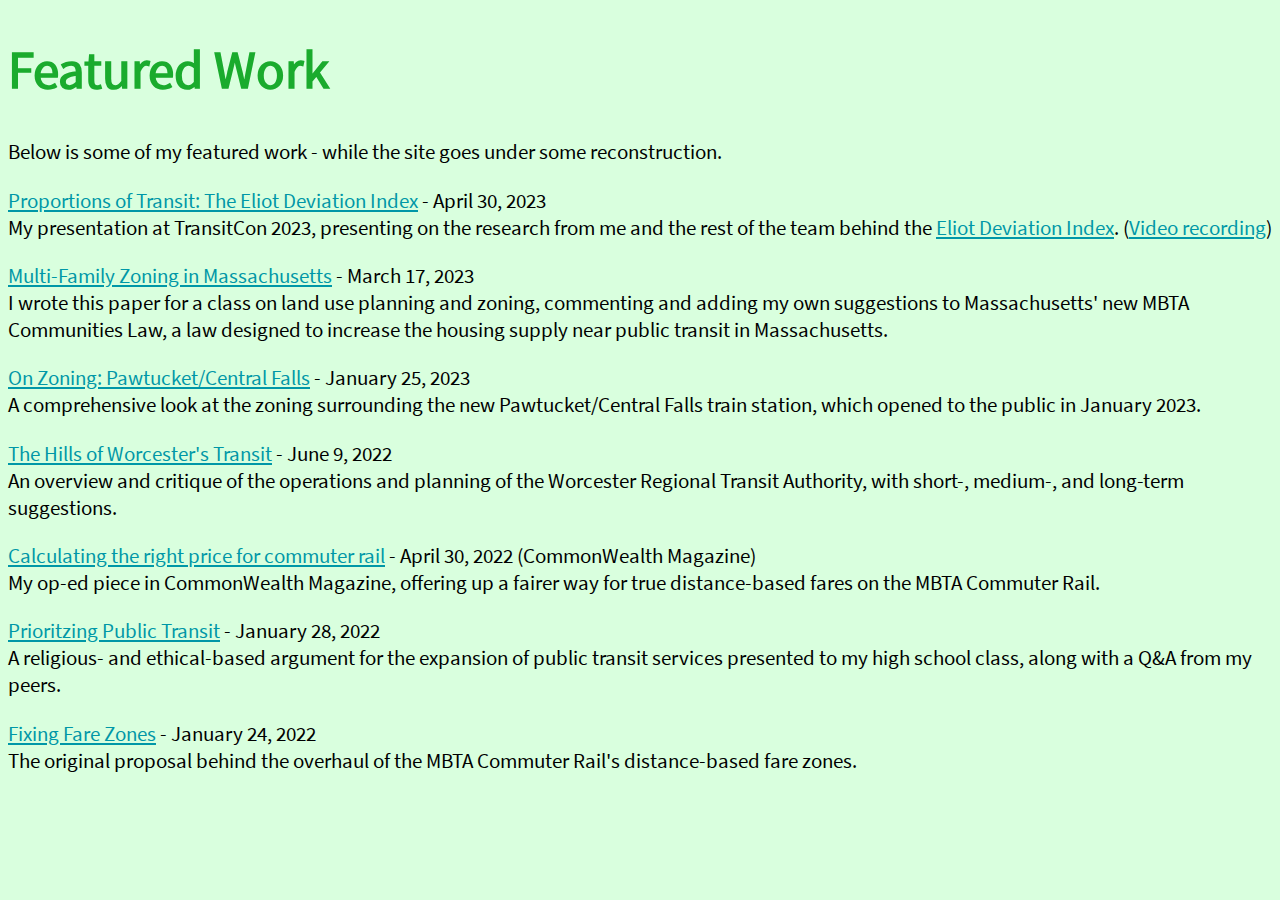
<file: featured.html>
<!DOCTYPE html> 
<html>
<head>
    <title>Featured Work - Ben Chase</title>
    <link rel="stylesheet" href="style.css">
    <meta name="robots" content="noindex">
</head>

<h1>Featured Work</h1>

<p>Below is some of my featured work - while the site goes under some reconstruction.</p>

<p><a href="proportions-of-transit.pdf">Proportions of Transit: The Eliot Deviation Index</a> - April 30, 2023<br>
My presentation at TransitCon 2023, presenting on the research from me and the rest of the team behind the <a href="https://www.eliotindex.org">
    Eliot Deviation Index</a>. (<a href="https://youtu.be/01Z9x_f7FQM">Video recording</a>)</p>

<p><a href="zoning-ma-2023.pdf">Multi-Family Zoning in Massachusetts</a> - March 17, 2023<br>
I wrote this paper for a class on land use planning and zoning, commenting and adding my own suggestions to Massachusetts' new MBTA Communities Law, 
a law designed to increase the housing supply near public transit in Massachusetts.</p>

<p><a href="pawtucket-2023.pdf">On Zoning: Pawtucket/Central Falls</a> - January 25, 2023<br>
A comprehensive look at the zoning surrounding the new Pawtucket/Central Falls train station, which opened to the public in January 2023.</p>

<p><a href="worcester-2022.pdf">The Hills of Worcester's Transit</a> - June 9, 2022<br>
An overview and critique of the operations and planning of the Worcester Regional Transit Authority, with short-, medium-, and long-term suggestions.</p>

<p><a href="fare-op-ed-2022.pdf">Calculating the right price for commuter rail</a> - April 30, 2022 (CommonWealth Magazine)<br>
My op-ed piece in CommonWealth Magazine, offering up a fairer way for true distance-based fares on the MBTA Commuter Rail.</p>

<p><a href="prioritizing-transit-2022.pdf">Prioritzing Public Transit</a> - January 28, 2022<br>
A religious- and ethical-based argument for the expansion of public transit services presented to my high school class, along with a Q&A from my peers.</p>

<p><a href="fixing-fare-zones-2022.pdf">Fixing Fare Zones</a> - January 24, 2022<br>
The original proposal behind the overhaul of the MBTA Commuter Rail's distance-based fare zones.</p>
</file>
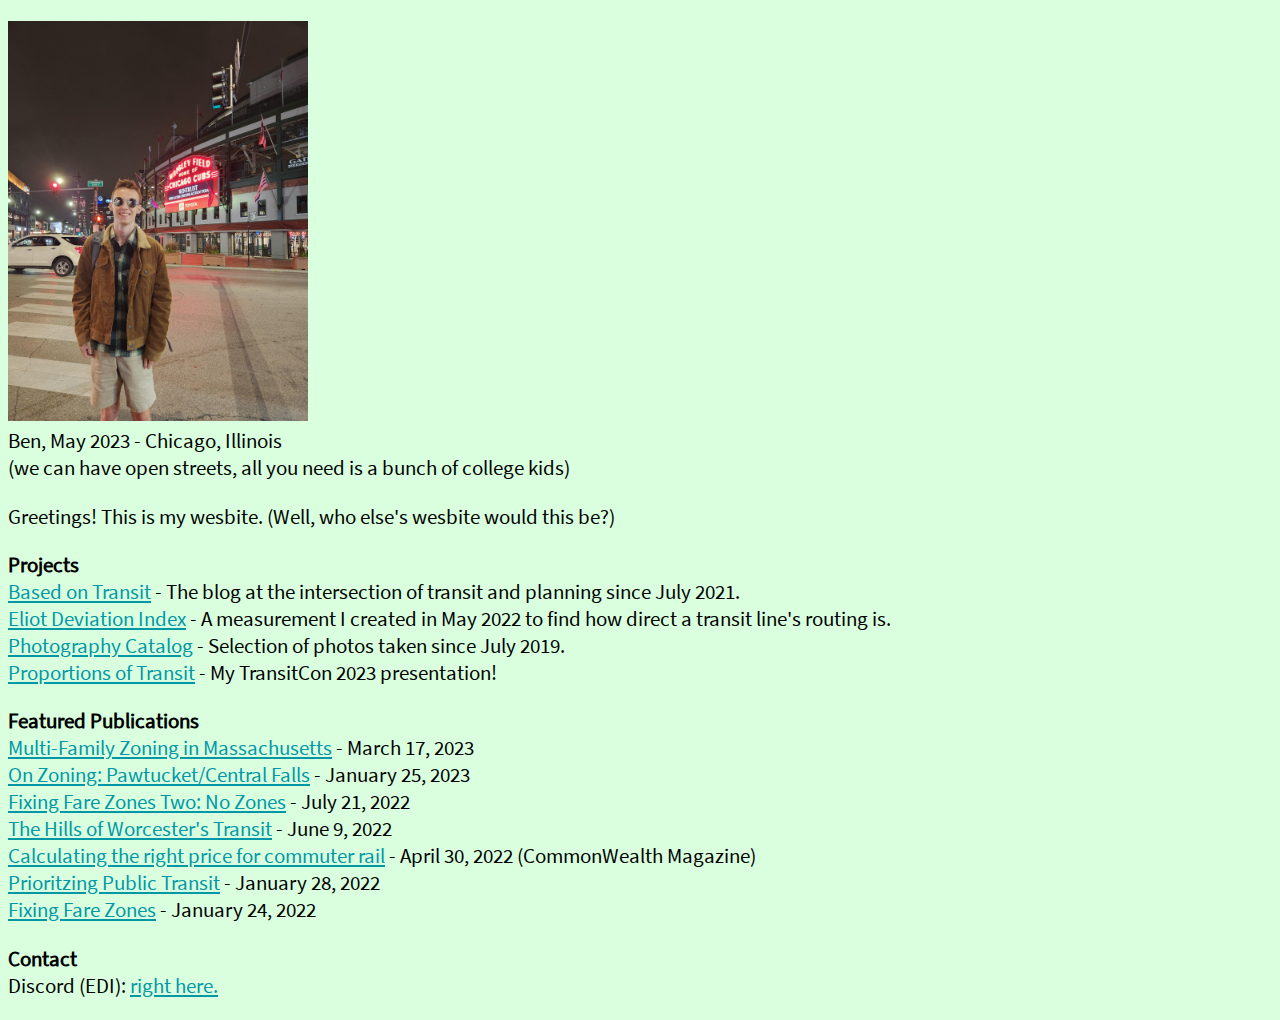
<file: home.html>
<!DOCTYPE html> 
<html>
<head>
    <title>Ben Chase</title>
    <link rel="stylesheet" href="style.css">
    <meta name="robots" content="noindex">
</head>
<body>
    <p><img src="website-photo.jpg" height="400px">
    <br>Ben, May 2023 - Chicago, Illinois<br>
    (we can have open streets, all you need is a bunch of college kids)</p>

<p>Greetings! This is my wesbite. (Well, who else's wesbite would this be?)</p>

<p><b>Projects</b><br>
<a href="https://transit.benchase.info">Based on Transit</a> - The blog at the intersection of transit and planning since July 2021.<br>
<a href="https://edi.benchase.info">Eliot Deviation Index</a> - A measurement I created in May 2022 to 
find how direct a transit line's routing is.<br>
<a href="https://photo.benchase.info">Photography Catalog</a> - Selection of photos taken since July 2019.<br>
<a href="https://tc23.benchase.info">Proportions of Transit</a> - My TransitCon 2023 presentation!</p>
    
<p><b>Featured Publications</b><br>
<a href="https://transit.benchase.info/2023-03/multi-family-zoning.html">Multi-Family Zoning in Massachusetts</a> - March 17, 2023<br>
<a href="https://transit.benchase.info/2023-01/zoning-pawtucket.html">On Zoning: Pawtucket/Central Falls</a> - January 25, 2023<br>
<a href="https://transit.benchase.info/2022-07/fixing-fare-zones-two.html">Fixing Fare Zones Two: No Zones</a> - July 21, 2022<br>
<a href="https://transit.benchase.info/2022-06/hills-of-worcester-transit.html">The Hills of Worcester's Transit</a> - June 9, 2022<br>
<a href="https://commonwealthmagazine.org/opinion/calculating-the-right-price-for-commuter-rail/">Calculating the right price for commuter rail</a> - April 30, 2022 (CommonWealth Magazine)<br>
<a href="https://transit.benchase.info/2022-01/prioritizing-public-transit.html">Prioritzing Public Transit</a> - January 28, 2022<br>
<a href="https://transit.benchase.info/2022-01/fixing-fare-zones.html">Fixing Fare Zones</a> - January 24, 2022</p>

<p><b>Contact</b><br>
Discord (EDI): <a href=https://discord.gg/Gn628Vr2PG>right here.</a></p>
</file>
<file: style.css>
html
{
    background-color: #d9ffde;
}

@font-face {
    font-family: sourcesans;
    src: url("font.ttf");
}

h1
{
    font-family: sourcesans;
    font-size: 40pt;
    color: #1aab2d;
}

h2
{
    font-family: sourcesans;
    font-size: 20pt;
    color: #1aab2d;
}

h3
{
    font-family: sourcesans;
    font-size: 20pt;
    color: #1aab2d;
}

h4
{
    font-family: sourcesans;
    font-size: 18pt;
}

p
{
    font-family: sourcesans;
    font-size: 16pt;
}

td
{
    font-family: sourcesans;
    font-size: 16pt;
}

tr
{
    font-family: sourcesans;
    font-size: 16pt;
}

a:link
{
    color: #0097a7;
}

a:visited
{
    color: #0097a7;
}

a:hover
{
    color: #037885;
}

ul
{
    list-style-type: none;
    margin: 0;
    padding: 0;
    overflow: hidden;
    background-color: #bcf5c4;
}
  
li 
{
    float: left;
    font-family: sourcesans;
    font-size: 16pt;
}

.bullet
{
    float: none;
    font-family: sourcesans;
    font-size: 16pt;
}
  
li a 
{
    display: block;
    text-align: center;
    padding: 14px 16px;
    text-decoration: none;
}

.active
{
    background-color: #ace8b4;
}
</file>
